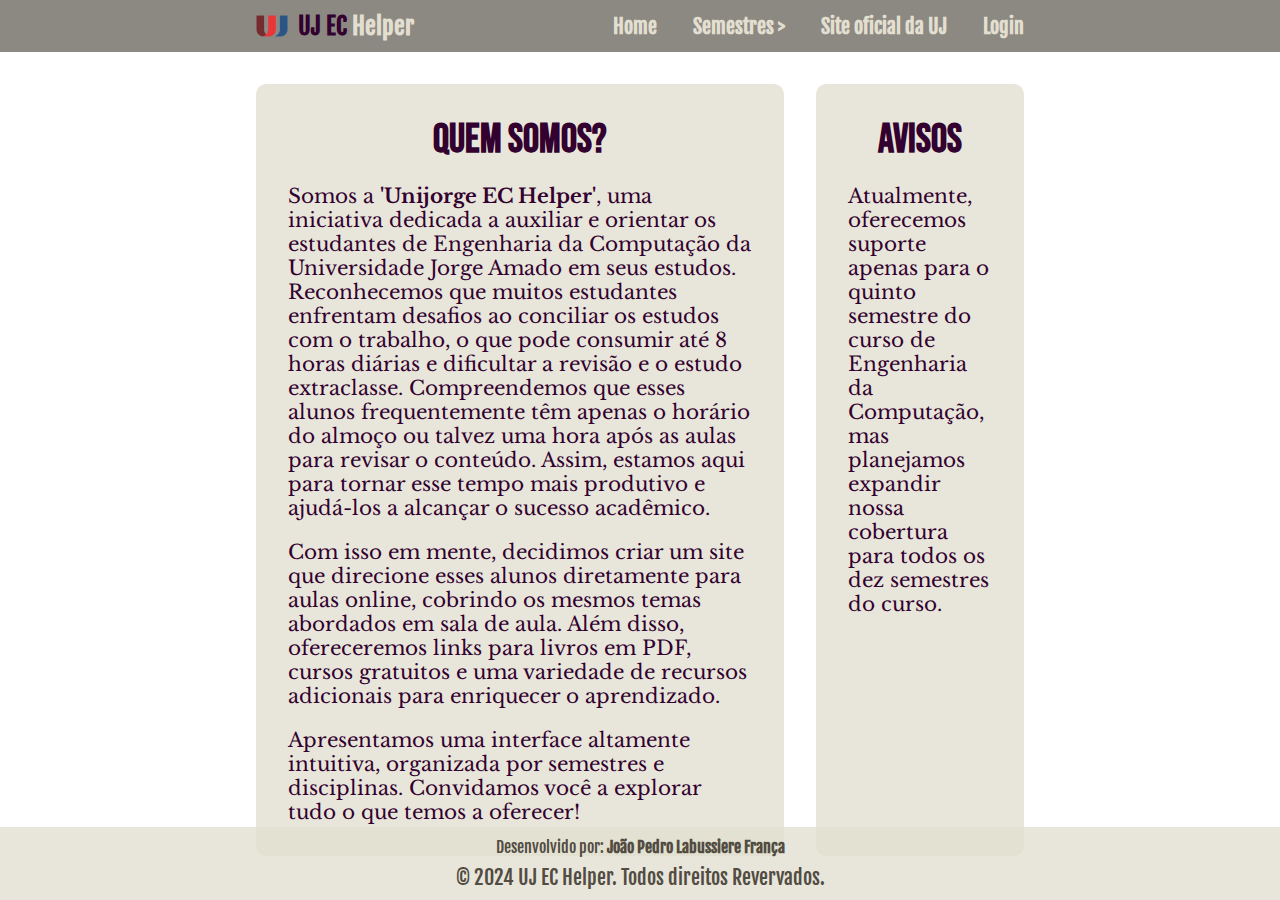
<file: index.html>
<!DOCTYPE html>
<html lang="pt-br">

<head>
    <meta charset="UTF-8">
    <meta name="viewport" content="width=device-width, initial-scale=1.0">
    <title>UJ EC Helper</title>
    <link rel="icon" type="image/png" href="./assets/images/logo-unijorge.png">
    <link rel="stylesheet" href="./assets/css/index.css">
    <link rel="stylesheet" href="https://cdnjs.cloudflare.com/ajax/libs/font-awesome/6.5.2/css/all.min.css" integrity="sha512-SnH5WK+bZxgPHs44uWIX+LLJAJ9/2PkPKZ5QiAj6Ta86w+fsb2TkcmfRyVX3pBnMFcV7oQPJkl9QevSCWr3W6A==" crossorigin="anonymous" referrerpolicy="no-referrer" />
</head>

<body>
    <header class="cabecalho">
        <div class="cabecalho_logo">
            <img class="cabecalho_logo-imagem" src="./assets/images/logo-unijorge.png" alt="Logo da UJ">
            <p class="cabecalho_logo-descricao"><b><span>UJ EC</span> Helper</b></p>
        </div>
        <nav class="cabecalho_menu">
            <a class="cabecalho_menu_link" href="index.html"><b>Home</b></a>
            <a class="cabecalho_menu_link" href="semestres.html"><b>Semestres ></b></a>
            <a class="cabecalho_menu_link" href="https://www.unijorge.edu.br/#slide2" target="_blank"><b>Site oficial da   
                UJ</b></a>
            <a class="cabecalho_menu_link" href=""><b>Login</b></a>
        </nav>
    </header>

    <main class="apresentacao">
        <section class="apresentacao_conteudo">
            <div>
            <h1 class="apresentacao_conteudo_titulo">Quem somos?</h1>
            <p class="apresentacao_conteudo_texto">
                Somos a <b>'Unijorge EC Helper'</b>, uma iniciativa dedicada a auxiliar e orientar os estudantes de
                Engenharia da Computação da Universidade Jorge Amado em seus estudos.
                Reconhecemos que muitos estudantes enfrentam desafios ao conciliar os estudos com o trabalho, o que pode
                consumir até 8 horas
                diárias e dificultar a revisão e o estudo extraclasse. Compreendemos que esses alunos frequentemente têm
                apenas o horário do almoço ou talvez uma hora após
                as aulas para revisar o conteúdo. Assim, estamos aqui para tornar esse tempo mais produtivo e ajudá-los
                a alcançar o sucesso acadêmico.</p>
            <p class="apresentacao_conteudo_texto">
                Com isso em mente, decidimos criar um site que direcione esses alunos diretamente para aulas online,
                cobrindo os
                mesmos temas abordados em sala de aula. Além disso, ofereceremos links para livros em PDF, cursos
                gratuitos e uma variedade de recursos adicionais para
                enriquecer o aprendizado.</p>
            <p class="apresentacao_conteudo_texto">
                Apresentamos uma interface altamente intuitiva, organizada por semestres e disciplinas. Convidamos você
                a explorar tudo o que temos a oferecer!
            </p>
            </div>
            <div>
            <h1 class="apresentacao_conteudo_titulo">Avisos</h1>
            <p class="apresentacao_conteudo_texto">
                Atualmente, oferecemos suporte apenas para o quinto semestre do curso de Engenharia da Computação, mas
                planejamos expandir nossa cobertura para todos os dez semestres do curso.</p>
            </p>
            </div>
        </section>
    </main>
    <footer class="rodape">
        <div class="rodape_conteudo">
            <p class="rodape_conteudo_texto small">Desenvolvido por: <b>João Pedro Labussiere França</b> 
                <a href="https://www.linkedin.com/in/joaolabussiere/" target="_blank"><i class="fa-brands fa-linkedin"></i></a> 
                <a href="https://github.com/JPLabussiereF" target="_blank"><i class="fa-brands fa-square-github"></a></i></p>
            <p class="rodape_conteudo_texto">© 2024 UJ EC Helper. Todos direitos Revervados.</p>
        </div>
    </footer>
</body>

</html>
</file>
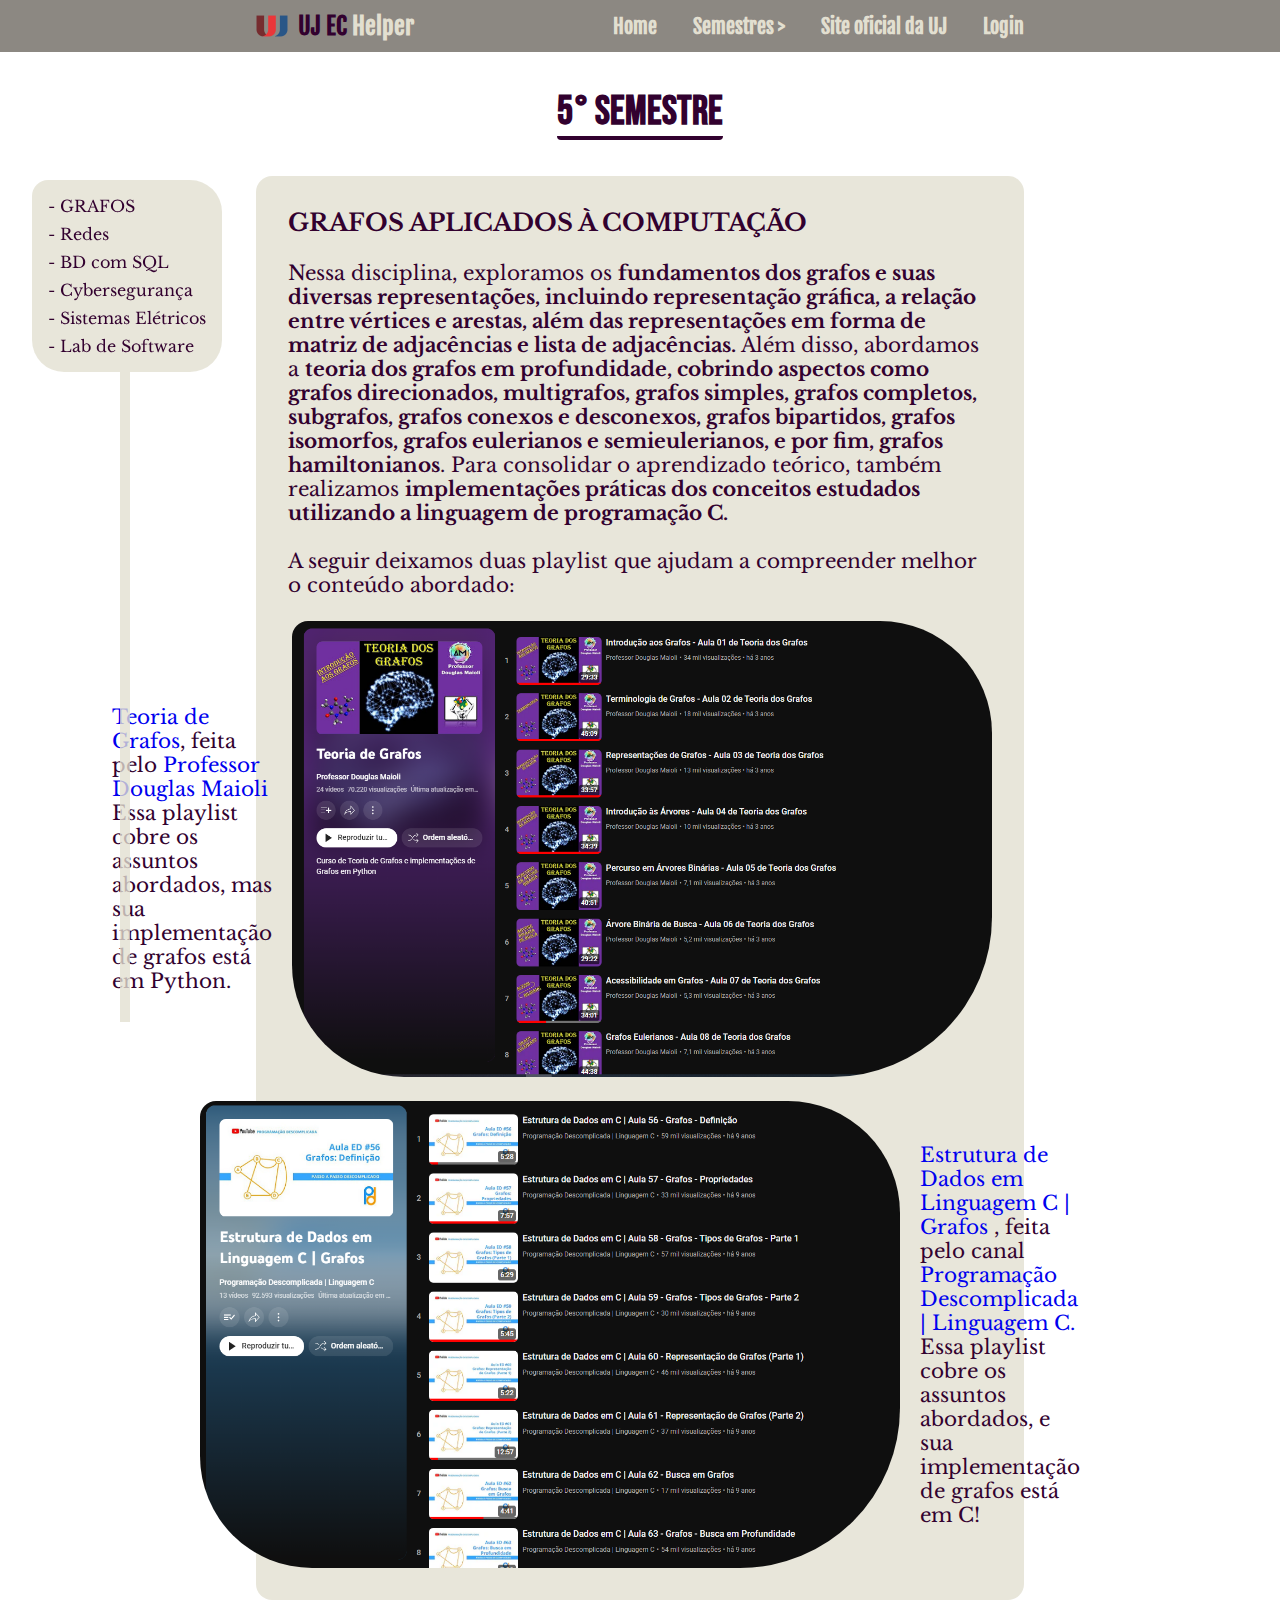
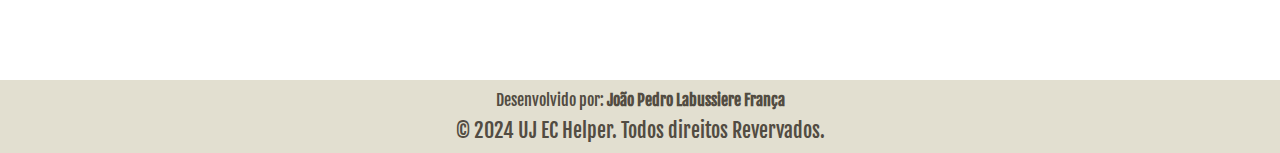
<file: quinto-s.html>
<!DOCTYPE html>
<html lang="pt-br">

<head>
    <meta charset="UTF-8">
    <meta name="viewport" content="width=device-width, initial-scale=1.0">
    <title>UJ EC 5° Semestre</title>
    <link rel="icon" type="image/png" href="./assets/images/logo-unijorge.png">
    <link rel="stylesheet" href="./assets/css/quinto-s.css">
    <link rel="stylesheet" href="https://cdnjs.cloudflare.com/ajax/libs/font-awesome/6.5.2/css/all.min.css" integrity="sha512-SnH5WK+bZxgPHs44uWIX+LLJAJ9/2PkPKZ5QiAj6Ta86w+fsb2TkcmfRyVX3pBnMFcV7oQPJkl9QevSCWr3W6A==" crossorigin="anonymous" referrerpolicy="no-referrer" />
</head>

<body>
    <header class="cabecalho">
        <div class="cabecalho_logo">
            <img class="cabecalho_logo-imagem" src="assets\images\logo-unijorge.png" alt="Logo da UJ">
            <p class="cabecalho_logo-descricao"><b><span>UJ EC</span> Helper</b></p>
        </div>
        <nav class="cabecalho_menu">
            <a class="cabecalho_menu_link" href="index.html"><b>Home</b></a>
            <a class="cabecalho_menu_link" href="semestres.html"><b>Semestres ></b></a>
            <a class="cabecalho_menu_link" href="https://www.unijorge.edu.br/#slide2" target="_blank"><b>Site oficial da
                    UJ</b></a>
            <a class="cabecalho_menu_link" href="#"><b>Login</b></a>
        </nav>
    </header>

    <nav id="teste">
        <ul>
            <li><a href="#grafos">- GRAFOS</a></li>
            <li><a href="#redes">- Redes</a></li>
            <li><a href="#bd">- BD com SQL</a></li>
            <li><a href="#cyber">- Cybersegurança</a></li>
            <li><a href="#eletricos">- Sistemas Elétricos</a></li>
            <li><a href="#software">- Lab de Software</a></li>
        </ul>
    </nav>

    <main class="apresentacao">
        <section class="apresentacao_conteudo">
                <h1 class="apresentacao_conteudo_titulo">5° Semestre</h1>
            <div class="apresentacao_conteudo_disciplina">
                    <h4>GRAFOS APLICADOS À COMPUTAÇÃO</h4>
                    <p class="apresentacao_conteudo_texto">Nessa disciplina, exploramos os <b>fundamentos dos grafos e suas
                        diversas representações, incluindo representação
                        gráfica, a relação entre vértices e arestas, além das representações em forma de matriz de
                        adjacências e lista de adjacências.</b> Além disso, abordamos
                        a <b>teoria dos grafos em profundidade, cobrindo aspectos como grafos direcionados, multigrafos, grafos
                        simples, grafos completos, subgrafos, grafos conexos e
                        desconexos, grafos bipartidos, grafos isomorfos, grafos eulerianos e semieulerianos, e por fim,
                        grafos hamiltonianos</b>. Para consolidar o aprendizado teórico,
                        também realizamos <b>implementações práticas dos conceitos estudados utilizando a linguagem de
                        programação C.</b>
                    </p>
                    <p class="apresentacao_conteudo_texto">A seguir deixamos duas playlist que ajudam a compreender melhor o
                        conteúdo abordado:
                    </p>
                <div class="apresentacao_conteudo_disciplina_img">
                    <img class="apresentacao_conteudo_img" src="./assets/images/playlist-python.png" alt="Playlist com a implementação em Python">
                
                    <p class="apresentacao_conteudo_texto">
                        <a class="apresentacao_conteudo_texto link" href="https://www.youtube.com/playlist?list=PLrOyM49ctTx-xtyVeuO7ylclgXHd4ws9a" target="_blank">
                            Teoria de Grafos</a>, feita pelo
                        
                            <a class="apresentacao_conteudo_texto link" href="https://www.youtube.com/@ProfessorDouglasMaioli" target="_blank">
                                Professor Douglas Maioli <i class="fa-solid fa-arrow-right"></i>
                            </a>
                        Essa playlist cobre os assuntos abordados, mas sua implementação de grafos está em Python.
                    </p>
                </div>
                <div class="apresentacao_conteudo_disciplina_img_2">
                    <img class="apresentacao_conteudo_img" src="./assets/images/playlist-c.png" alt="Playlist com a implementação em Python">
                
                    <p class="apresentacao_conteudo_texto">
                        <a class="apresentacao_conteudo_texto link" href="https://www.youtube.com/playlist?list=PL8iN9FQ7_jt4oQHq1TSeMgvVdolJvYsLO" target="_blank">
                            <i class="fa-solid fa-arrow-left"></i> Estrutura de Dados em Linguagem C | Grafos </a>, feita pelo canal
                            <a class="apresentacao_conteudo_texto link" href="https://www.youtube.com/@progdescomplicada" target="_blank">
                                Programação Descomplicada | Linguagem C.
                            </a>
                        Essa playlist cobre os assuntos abordados, e sua implementação de grafos está em C!
                    </p>
                </div>
            </div>

                <!-- <h4>MODELAGEM E IMPLEMENTAÇÃO DE BANCO DE DADOS COM SQL</h4>
                <h4>PROJETO E IMPLEMENTAÇÃO DE REDES DE COMPUTADORES</h4>
                <h4>PROJETO EM CYBER SECURITY</h4>
                <h4>LABORATÓRIO DE DESENVOLVIMENTO DE SOFTWARE</h4>
                <h4>SISTEMAS DIGITAIS</h4>
                <h4>PROJETO DE EXTENSÃO V - ENGENHARIA DA COMPUTAÇÃO</h4> -->
        </section>
    </main>
    <footer class="rodape">
        <div class="rodape_conteudo">
            <p class="rodape_conteudo_texto small">Desenvolvido por: <b>João Pedro Labussiere França</b> 
                <a href="https://www.linkedin.com/in/joaolabussiere/" target="_blank"><i class="fa-brands fa-linkedin"></i></a> 
                <a href="https://github.com/JPLabussiereF" target="_blank"><i class="fa-brands fa-square-github"></a></i></p>
            <p class="rodape_conteudo_texto">© 2024 UJ EC Helper. Todos direitos Revervados.</p>
        </div>
    </footer>
</body>

</html>
</file>
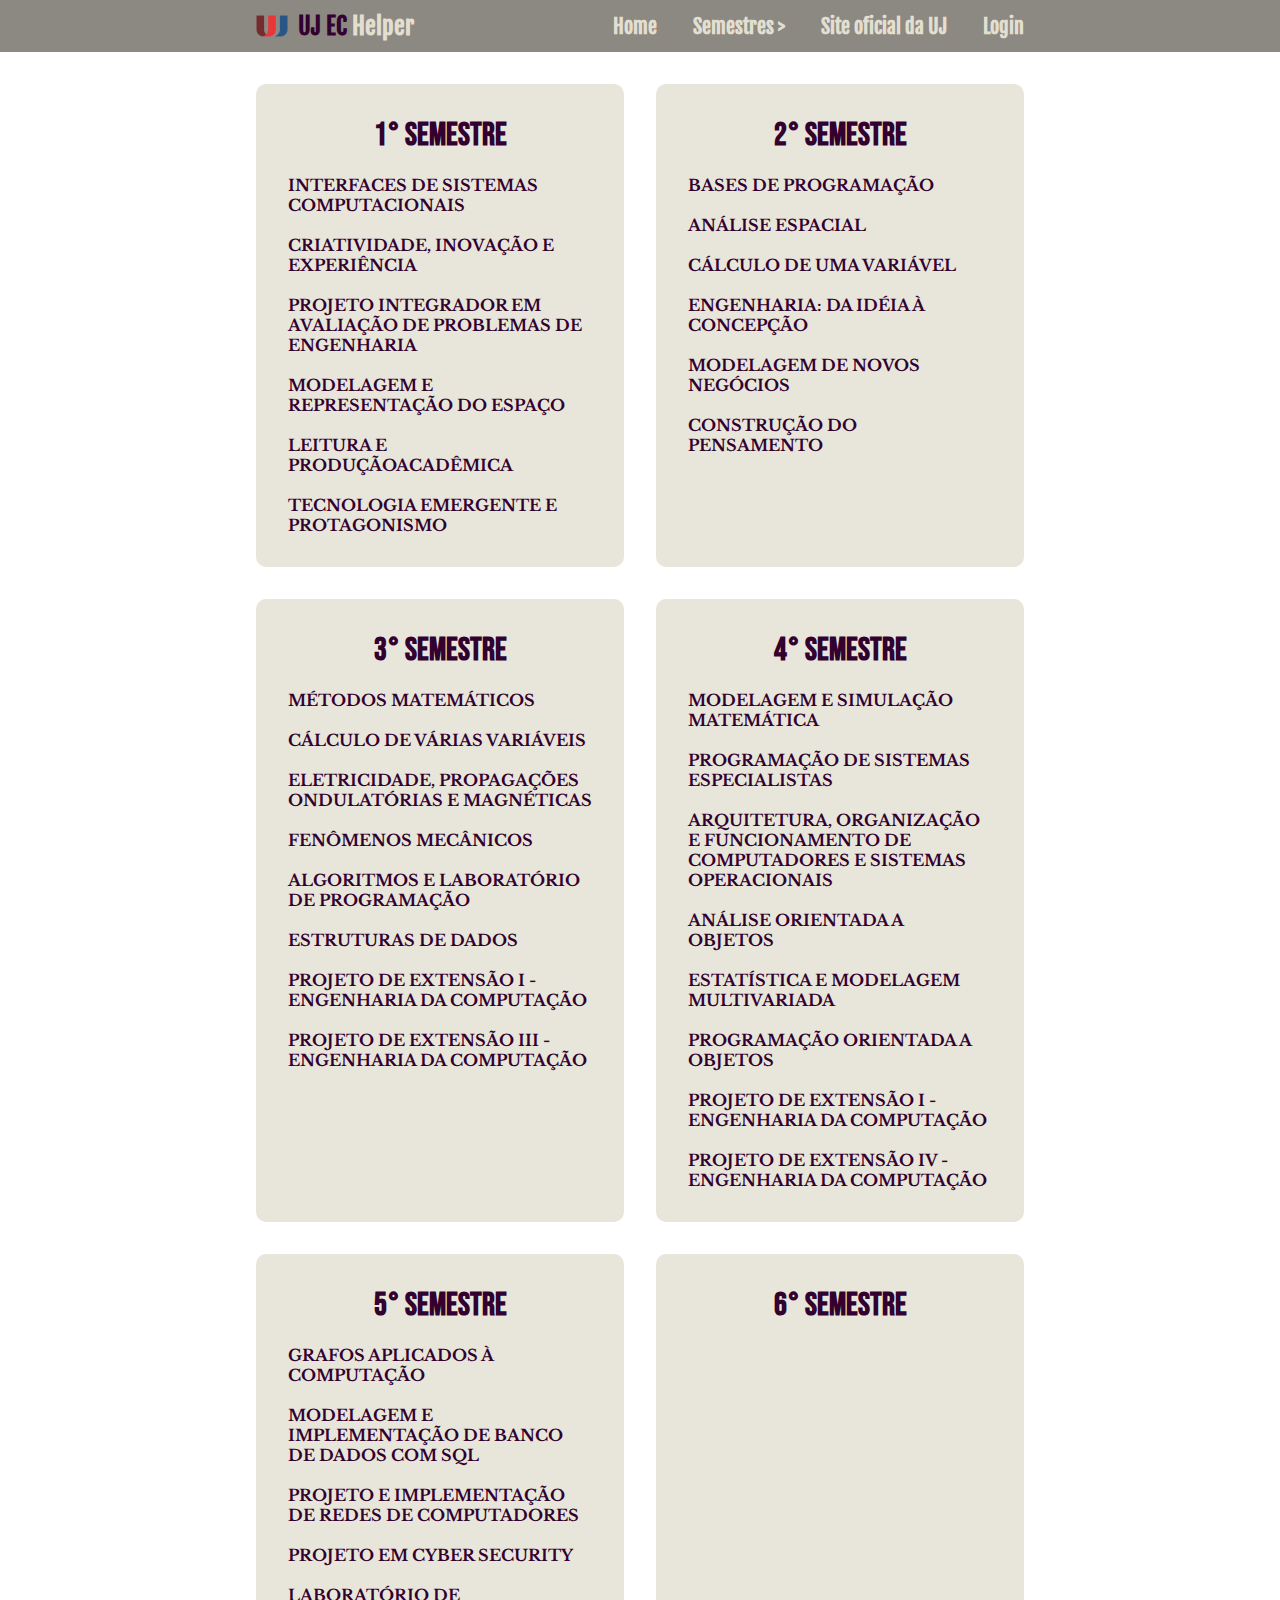
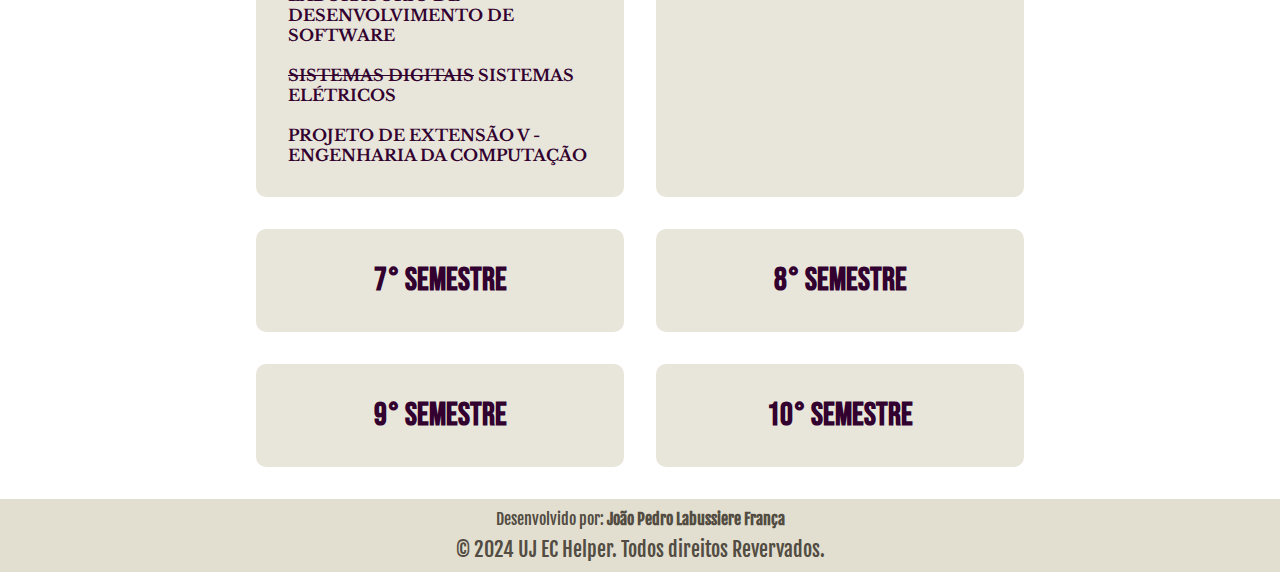
<file: semestres.html>
<!DOCTYPE html>
<html lang="pt-br">

<head>
    <meta charset="UTF-8">
    <meta name="viewport" content="width=device-width, initial-scale=1.0">
    <title>UJ EC Semestres</title>
    <link rel="icon" type="image/png" href="./assets/images/logo-unijorge.png">
    <link rel="stylesheet" href="./assets/css/semestres.css">
    <link rel="stylesheet" href="https://cdnjs.cloudflare.com/ajax/libs/font-awesome/6.5.2/css/all.min.css" integrity="sha512-SnH5WK+bZxgPHs44uWIX+LLJAJ9/2PkPKZ5QiAj6Ta86w+fsb2TkcmfRyVX3pBnMFcV7oQPJkl9QevSCWr3W6A==" crossorigin="anonymous" referrerpolicy="no-referrer" />
</head>

<body>
    <header class="cabecalho">
        <div class="cabecalho_logo">
            <img class="cabecalho_logo-imagem" src="./assets/images/logo-unijorge.png" alt="Logo da UJ">
            <p class="cabecalho_logo-descricao"><b><span>UJ EC</span> Helper</b></p>
        </div>
        <nav class="cabecalho_menu">
            <a class="cabecalho_menu_link" href="index.html"><b>Home</b></a>
            <a class="cabecalho_menu_link" href="semestres.html"><b>Semestres ></b></a>
            <a class="cabecalho_menu_link" href="https://www.unijorge.edu.br/#slide2" target="_blank"><b>Site oficial da   
                UJ</b></a>
            <a class="cabecalho_menu_link" href="#"><b>Login</b></a>
        </nav>
    </header>

    <main class="apresentacao">
        <section class="apresentacao_conteudo">
            <div class="apresentacao_conteudo_semestres">
                <a href=""><h1 class="apresentacao_conteudo_titulo">1° Semestre</h1></a>
                <a href=""><h4>INTERFACES DE SISTEMAS COMPUTACIONAIS</h4></a>
                <a href=""><h4>CRIATIVIDADE, INOVAÇÃO E EXPERIÊNCIA</h4></a>
                <a href=""><h4>PROJETO INTEGRADOR EM AVALIAÇÃO DE PROBLEMAS DE ENGENHARIA</h4></a>
                <a href=""><h4>MODELAGEM E REPRESENTAÇÃO DO ESPAÇO</h4></a>
                <a href=""><h4>LEITURA E PRODUÇÃOACADÊMICA</h4></a>
                <a href=""><h4>TECNOLOGIA EMERGENTE E PROTAGONISMO</h4></a>
            </div>
            <div class="apresentacao_conteudo_semestres">
                <a href=""><h1 class="apresentacao_conteudo_titulo">2° Semestre</h1></a>
                <a href=""><h4>BASES DE PROGRAMAÇÃO</h4></a>
                <a href=""><h4>ANÁLISE ESPACIAL</h4></a>
                <a href=""><h4>CÁLCULO DE UMA VARIÁVEL</h4></a>
                <a href=""><h4>ENGENHARIA: DA IDÉIA À CONCEPÇÃO</h4></a>
                <a href=""><h4>MODELAGEM DE NOVOS NEGÓCIOS</h4></a>
                <a href=""><h4>CONSTRUÇÃO DO PENSAMENTO</h4></a>
            </div>
            <div class="apresentacao_conteudo_semestres">
                <a href=""><h1 class="apresentacao_conteudo_titulo">3° Semestre</h1></a>
                <a href=""><h4>MÉTODOS MATEMÁTICOS</h4></a>
                <a href=""><h4>CÁLCULO DE VÁRIAS VARIÁVEIS</h4></a>
                <a href=""><h4>ELETRICIDADE, PROPAGAÇÕES ONDULATÓRIAS E MAGNÉTICAS</h4></a>
                <a href=""><h4>FENÔMENOS MECÂNICOS</h4></a>
                <a href=""><h4>ALGORITMOS E LABORATÓRIO DE PROGRAMAÇÃO</h4></a>
                <a href=""><h4>ESTRUTURAS DE DADOS</h4></a>
                <a href=""><h4>PROJETO DE EXTENSÃO I - ENGENHARIA DA COMPUTAÇÃO</h4></a>
                <a href=""><h4>PROJETO DE EXTENSÃO III - ENGENHARIA DA COMPUTAÇÃO</h4></a>
            </div>
            <div class="apresentacao_conteudo_semestres">
                <a href=""><h1 class="apresentacao_conteudo_titulo">4° Semestre</h1></a>
                <a href=""><h4>MODELAGEM E SIMULAÇÃO MATEMÁTICA</h4></a>
                <a href=""><h4>PROGRAMAÇÃO DE SISTEMAS ESPECIALISTAS</h4></a>
                <a href=""><h4>ARQUITETURA, ORGANIZAÇÃO E FUNCIONAMENTO DE COMPUTADORES E SISTEMAS OPERACIONAIS</h4></a>
                <a href=""><h4>ANÁLISE ORIENTADA A OBJETOS</h4></a>
                <a href=""><h4>ESTATÍSTICA E MODELAGEM MULTIVARIADA</h4></a>
                <a href=""><h4>PROGRAMAÇÃO ORIENTADA A OBJETOS</h4></a>
                <a href=""><h4>PROJETO DE EXTENSÃO I - ENGENHARIA DA COMPUTAÇÃO</h4></a>
                <a href=""><h4>PROJETO DE EXTENSÃO IV - ENGENHARIA DA COMPUTAÇÃO</h4></a>
            </div>
            <div class="apresentacao_conteudo_semestres">
                <a href="quinto-s.html"><h1 class="apresentacao_conteudo_titulo">5° Semestre</h1></a>
                <a href="quinto-s.html"><h4>GRAFOS APLICADOS À COMPUTAÇÃO</h4></a>
                <a href="quinto-s.html"><h4>MODELAGEM E IMPLEMENTAÇÃO DE BANCO DE DADOS COM SQL</h4></a>
                <a href="quinto-s.html"><h4>PROJETO E IMPLEMENTAÇÃO DE REDES DE COMPUTADORES</h4></a>
                <a href="quinto-s.html"><h4>PROJETO EM CYBER SECURITY</h4></a>
                <a href="quinto-s.html"><h4>LABORATÓRIO DE DESENVOLVIMENTO DE SOFTWARE</h4></a>
                <a href="quinto-s.html"><h4><s>SISTEMAS DIGITAIS</s> SISTEMAS ELÉTRICOS</h4></a>
                <a href="quinto-s.html"><h4>PROJETO DE EXTENSÃO V - ENGENHARIA DA COMPUTAÇÃO</h4></a>
            </div>
            <div class="apresentacao_conteudo_semestres">
                <a href=""><h1 class="apresentacao_conteudo_titulo">6° Semestre</h1></a>
            </div>
            <div class="apresentacao_conteudo_semestres">
                <a href=""><h1 class="apresentacao_conteudo_titulo">7° Semestre</h1></a>
            </div>
            <div class="apresentacao_conteudo_semestres">
                <a href=""><h1 class="apresentacao_conteudo_titulo">8° Semestre</h1></a>
            </div>
            <div class="apresentacao_conteudo_semestres">
                <a href=""><h1 class="apresentacao_conteudo_titulo">9° Semestre</h1></a>
            </div>
            <div class="apresentacao_conteudo_semestres">
                <a href=""><h1 class="apresentacao_conteudo_titulo">10° Semestre</h1></a>
            </div>
        </section>
    </main>
    <footer class="rodape">
        <div class="rodape_conteudo">
            <p class="rodape_conteudo_texto small">Desenvolvido por: <b>João Pedro Labussiere França</b> 
                <a href="https://www.linkedin.com/in/joaolabussiere/" target="_blank"><i class="fa-brands fa-linkedin"></i></a> 
                <a href="https://github.com/JPLabussiereF" target="_blank"><i class="fa-brands fa-square-github"></a></i></p>
            <p class="rodape_conteudo_texto">© 2024 UJ EC Helper. Todos direitos Revervados.</p>
        </div>
    </footer>
</body>

</html>
</file>
<file: assets/css/index.css>
@import url('https://fonts.googleapis.com/css2?family=Bebas+Neue&family=Fjalla+One&family=Libre+Baskerville:ital,wght@0,400;0,700;1,400&display=swap');

:root{
    --main-color: #E2DFD0;
    --secondary-color: #32012F;
    --titulo-font: 'Bebas Neue', sans-serif;
    --texto-font: 'Libre Baskerville', sans-serif;
    --cabecalho-footer-font: 'Fjalla One', sans-serif;
}

* {
    margin: 0;
    padding: 0;
    box-sizing: border-box;
}

body{
    background-image: url(https://github.com/JPLabussiereF/UJ-EC-Helper/blob/main/assets/images/background-home.jpg?raw=true);
    background-repeat: no-repeat;
    background-size: cover;
    min-height: 100vh;
}


/* ---------------------------Header--------------------------- */

.cabecalho{
    display: flex;
    align-items: center;
    justify-content: space-between;
    background-color: #524C42a9;
    padding: 0.625rem 16rem;
    font-family: var(--cabecalho-footer-font);
}

.cabecalho_logo{
    display: flex;
    align-items: center;
}

.cabecalho_logo-descricao{
    color: var(--main-color);
    font-size: 1.5rem;
    font-weight: bold;
    margin-left: 0.625rem;
}

.cabecalho_logo-descricao span{
    color: var(--secondary-color);
    font-size: 1.5rem;
}

.cabecalho_logo-imagem{
    width: 32px;
    height: 32px;
}

.cabecalho_menu{
    display: flex;
    align-items: center;
    gap: 1rem;
}

.cabecalho_menu_link{  
    color: var(--main-color);
    font-size: 1.25rem;
    margin-left: 1.25rem;
    text-decoration: none;
}

.cabecalho_menu_link:hover{
    color: var(--secondary-color);

}

.cabecalho_menu_link:hover::after{
    content: '';
    display: block;
    height: 0.25rem;
    background-color: var(--secondary-color);
    border-radius: 0 0 4rem 4rem;
}

/* ---------------------------Main--------------------------- */

.apresentacao_conteudo{
    display: flex;
    flex-direction: row;
    align-items: right;
    justify-content: space-between;
    padding: 2rem 16rem;
    gap: 2rem;
}

.apresentacao_conteudo div{    
    display: flex;
    flex-direction: column;
    gap: 1.25rem;
    color: var(--secondary-color);
    background-color: #E2DFD0c9;
    padding: 2rem;
    border-radius: 0.625rem;
    width: 90% 10%;
}

.apresentacao_conteudo_titulo{
    font-size: 2.5rem;
    font-family: var(--titulo-font);
    font-weight: bold;
    align-self: center;
}

.apresentacao_conteudo_texto{
    font-size: 1.25rem;
    font-family: var(--texto-font);
}

/* ---------------------------Footer--------------------------- */

.rodape{
    display: flex;
    position: absolute;
    bottom: 0;
    width: 100%;
    flex-direction: column;
    justify-content: center;
    align-items: center;
    background-color: #E2DFD0c9;
    padding: 0.625rem 16rem;
}

.rodape_conteudo{
    display: flex;
    flex-direction: column;
    gap: 0.5rem;
    align-items: center;
    font-family: var(--cabecalho-footer-font);
    color: #524C42;
    font-size: 1.25rem;
}

.small{
    font-size: 1rem;
}

.small a{
    font-family: var(--cabecalho-footer-font);
    color: #524C42;
}
</file>
<file: assets/css/quinto-s.css>
@import url('https://fonts.googleapis.com/css2?family=Bebas+Neue&family=Fjalla+One&family=Libre+Baskerville:ital,wght@0,400;0,700;1,400&display=swap');

:root{
    --main-color: #E2DFD0;
    --secondary-color: #32012F;
    --titulo-font: 'Bebas Neue', sans-serif;
    --texto-font: 'Libre Baskerville', sans-serif;
    --cabecalho-footer-font: 'Fjalla One', sans-serif;
}

* {
    margin: 0;
    padding: 0;
    box-sizing: border-box;
}

ul{
    list-style: none;
}

a{
    text-decoration: none;
}

body{
    background-image: url(https://github.com/JPLabussiereF/UJ-EC-Helper/blob/main/assets/images/background-home.jpg?raw=true);
    background-repeat: no-repeat;
    background-size: cover;
    min-height: 100vh;
}


/* ---------------------------Header--------------------------- */

.cabecalho{
    display: flex;
    align-items: center;
    justify-content: space-between;
    background-color: #524C42a9;
    padding: 0.625rem 16rem;
    font-family: var(--cabecalho-footer-font);
}

.cabecalho_logo{
    display: flex;
    align-items: center;
}

.cabecalho_logo-descricao{
    color: var(--main-color);
    font-size: 1.5rem;
    font-weight: bold;
    margin-left: 0.625rem;
}

.cabecalho_logo-descricao span{
    color: var(--secondary-color);
    font-size: 1.5rem;
}

.cabecalho_logo-imagem{
    width: 32px;
    height: 32px;
}

.cabecalho_menu{
    display: flex;
    align-items: center;
    gap: 1rem;
}

.cabecalho_menu_link{  
    color: var(--main-color);
    font-size: 1.25rem;
    margin-left: 1.25rem;
    text-decoration: none;
}

.cabecalho_menu_link:hover{
    color: var(--secondary-color);

}

.cabecalho_menu_link:hover::after{
    content: '';
    display: block;
    height: 0.25rem;
    background-color: var(--secondary-color);
    border-radius: 0 0 4rem 4rem;
}

/* ---------------------------NAV--------------------------- */

nav#teste::after{
    content: '';
    margin-left: 5.5rem;
    width: 10px;
    background-color: #E2DFD0c9;
    height: 650px;
    position: fixed;
}

#teste{
    position: fixed;
    padding-top: 8rem;
    padding-left: 2rem;
    font-family: var(--texto-font);
    color: var(--secondary-color);
    font-size: 1rem;
}

#teste ul{
    display: flex;
    flex-direction: column;
    align-items: left;
    gap: 0.5rem;
    background-color: #E2DFD0c9;
    padding: 1rem;
    border-radius: 1rem 2rem 2rem;
}

#teste ul a{
    color: var(--secondary-color);

}

/* ---------------------------Main--------------------------- */

.apresentacao_conteudo{
    display: flex;
    flex-direction: column;
    justify-content: space-between;
    padding: 2rem 16rem 5rem 16rem;
    gap: 2rem;
}

.apresentacao_conteudo_titulo{
    font-size: 2.5rem;
    font-family: var(--titulo-font);
    color: var(--secondary-color);
    font-weight: bold;
    align-self: center;
    padding: 0.25rem;
}

.apresentacao_conteudo_titulo:after{
    content: '';
    display: block;
    height: 0.25rem;
    background-color: var(--secondary-color);
    border-radius: 0 0 4rem 4rem;
}

.apresentacao_conteudo .apresentacao_conteudo_disciplina{
    display: flex;
    flex-direction: column;
    gap: 1.5rem;
    color: var(--secondary-color);
    background-color: #E2DFD0c9;
    padding: 2rem;
    border-radius: 1rem;
    width: 100%;
}


.apresentacao_conteudo h4{
    color: var(--secondary-color);
    font-family: var(--texto-font);
    font-size: 1.5rem;
}

.apresentacao_conteudo_texto{
    font-size: 1.25rem;
    font-family: var(--texto-font);
}

.apresentacao_conteudo_disciplina_img{
    display: flex;
    justify-items: center;
    align-items: center;
    flex-direction: row-reverse;
    gap: 1.25rem;
}

.apresentacao_conteudo_disciplina_img_2{
    display: flex;
    justify-content: center;
    align-items: center;
    gap: 1.25rem;
}

.apresentacao_conteudo_img{
    width: 700px;
    height: auto;
    border-radius: 1rem 7rem 10rem 7rem ;
}

.link{
    text-decoration: none;
    font-family: var(--texto-font);
}


/* ---------------------------Footer--------------------------- */

.rodape{
    display: flex;
    position: absolute;
    bottom: end;
    width: 100%;
    flex-direction: column;
    justify-content: center;
    align-items: center;
    background-color: var(--main-color);
    padding: 0.625rem 16rem;
}

.rodape_conteudo{
    display: flex;
    flex-direction: column;
    gap: 0.5rem;
    align-items: center;
    font-family: var(--cabecalho-footer-font);
    color: #524C42;
    font-size: 1.25rem;
}

.small{
    font-size: 1rem;
}

.small a{
    font-family: var(--cabecalho-footer-font);
    color: #524C42;
}
</file>
<file: assets/css/semestres.css>
@import url('https://fonts.googleapis.com/css2?family=Bebas+Neue&family=Fjalla+One&family=Libre+Baskerville:ital,wght@0,400;0,700;1,400&display=swap');

:root{
    --main-color: #E2DFD0;
    --secondary-color: #32012F;
    --titulo-font: 'Bebas Neue', sans-serif;
    --texto-font: 'Libre Baskerville', sans-serif;
    --cabecalho-footer-font: 'Fjalla One', sans-serif;
}

* {
    margin: 0;
    padding: 0;
    box-sizing: border-box;
}

body{
    background-image: url(https://github.com/JPLabussiereF/UJ-EC-Helper/blob/main/assets/images/background-semestres.jpg?raw=true);
    background-repeat: no-repeat;
    background-size: cover;
    min-height: 100vh;
}


/* ---------------------------Header--------------------------- */

.cabecalho{
    display: flex;
    align-items: center;
    justify-content: space-between;
    background-color: #524C42a9;
    padding: 0.625rem 16rem;
    font-family: var(--cabecalho-footer-font);
}

.cabecalho_logo{
    display: flex;
    align-items: center;
}

.cabecalho_logo-descricao{
    color: var(--main-color);
    font-size: 1.5rem;
    font-weight: bold;
    margin-left: 0.625rem;
}

.cabecalho_logo-descricao span{
    color: var(--secondary-color);
    font-size: 1.5rem;
}

.cabecalho_logo-imagem{
    width: 32px;
    height: 32px;
}

.cabecalho_menu{
    display: flex;
    align-items: center;
    gap: 1rem;
}

.cabecalho_menu_link{  
    color: var(--main-color);
    font-size: 1.25rem;
    margin-left: 1.25rem;
    text-decoration: none;
}

.cabecalho_menu_link:hover{
    color: var(--secondary-color);

}

.cabecalho_menu_link:hover::after{
    content: '';
    display: block;
    height: 0.25rem;
    background-color: var(--secondary-color);
    border-radius: 0 0 4rem 4rem;
}

/* ---------------------------Main--------------------------- */

.apresentacao_conteudo{
    display: grid;
    flex-direction: column;
    grid-template-columns: repeat(2, 1fr);
    align-items: right;
    justify-content: space-between;
    padding: 2rem 16rem;
    gap: 2rem;
}

.apresentacao_conteudo div{    
    display: flex;
    flex-direction: column;
    gap: 1.25rem;
    color: var(--secondary-color);
    background-color: #E2DFD0c9;
    padding: 2rem;
    border-radius: 0.625rem;
}

.apresentacao_conteudo div a{
    color: var(--secondary-color);
    font-family: var(--texto-font);
    font-size: 1rem;
    text-decoration: none;
}

.apresentacao_conteudo_titulo{
    font-size: 2rem;
    text-align: center;
    font-family: var(--titulo-font);
    font-weight: bold;
}

/* ---------------------------Footer--------------------------- */

.rodape{
    display: flex;
    position: absolute;
    bottom: end;
    width: 100%;
    flex-direction: column;
    justify-content: center;
    align-items: center;
    background-color: var(--main-color);
    padding: 0.625rem 16rem;
}

.rodape_conteudo{
    display: flex;
    flex-direction: column;
    gap: 0.5rem;
    align-items: center;
    font-family: var(--cabecalho-footer-font);
    color: #524C42;
    font-size: 1.25rem;
}

.small{
    font-size: 1rem;
}

.small a{
    font-family: var(--cabecalho-footer-font);
    color: #524C42;
}
</file>
